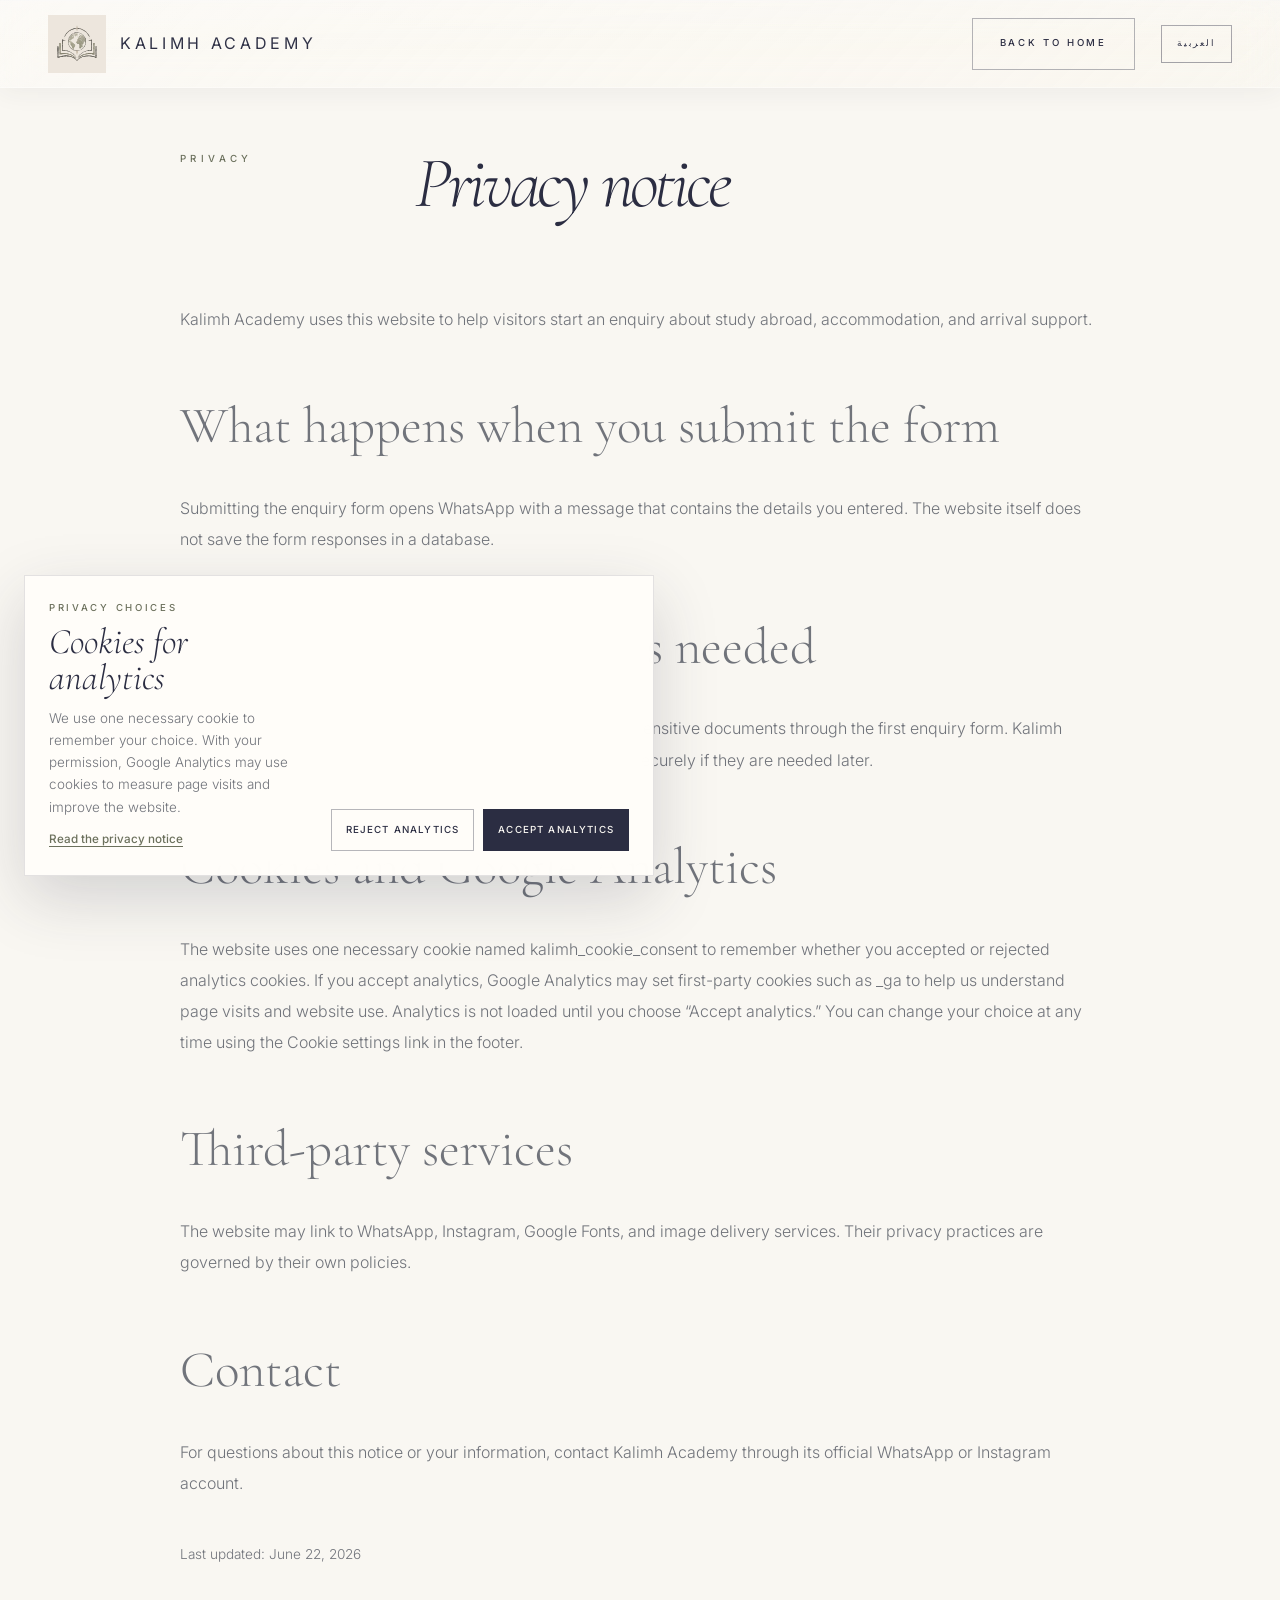
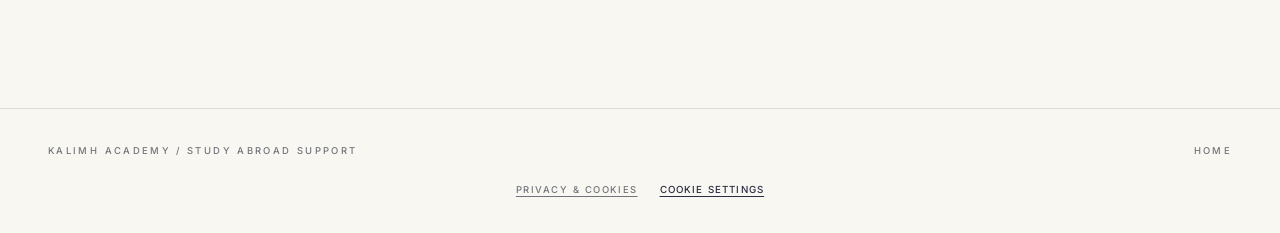
<file: privacy.html>
<!doctype html>
<html lang="en" dir="ltr">
<head>
  <meta charset="utf-8">
  <meta name="viewport" content="width=device-width, initial-scale=1, viewport-fit=cover">
  <meta name="description" content="Kalimh Academy privacy notice.">
  <meta name="theme-color" content="#2b2d42">
  <meta name="robots" content="index,follow">
  <meta property="og:type" content="website">
  <meta property="og:title" content="Kalimh Academy — Privacy notice">
  <meta property="og:description" content="How Kalimh Academy handles initial enquiries through this website.">
  <meta property="og:locale" content="en_US">
  <link rel="canonical" href="https://YOUR-DOMAIN.com/privacy.html">
  <title>Kalimh Academy — Privacy notice</title>
  <link rel="preconnect" href="https://fonts.googleapis.com">
  <link rel="preconnect" href="https://fonts.gstatic.com" crossorigin>
  <link href="https://fonts.googleapis.com/css2?family=Cormorant+Garamond:ital,wght@0,300;0,400;1,300;1,400&family=Inter:wght@300;400;500&family=Zain:wght@300;400;500;600&display=swap" rel="stylesheet">

  <!-- Google Analytics: analytics cookies are created only after a visitor accepts analytics. -->
  <script>
    (function () {
      const measurementId = 'G-HSSBHJYQX3';
      const consentCookie = 'kalimh_cookie_consent';
      const readCookie = (name) => {
        const prefix = `${name}=`;
        return document.cookie.split(';').map((item) => item.trim()).find((item) => item.startsWith(prefix))?.slice(prefix.length) || '';
      };

      window.dataLayer = window.dataLayer || [];
      window.gtag = window.gtag || function gtag(){ window.dataLayer.push(arguments); };
      window.gtag('consent', 'default', {
        analytics_storage: 'denied',
        ad_storage: 'denied',
        ad_user_data: 'denied',
        ad_personalization: 'denied'
      });

      window.kalimhLoadAnalytics = function () {
        if (window.__kalimhAnalyticsLoaded) return;
        window.__kalimhAnalyticsLoaded = true;
        window.gtag('js', new Date());
        window.gtag('config', measurementId, { anonymize_ip: true });
        const script = document.createElement('script');
        script.async = true;
        script.src = `https://www.googletagmanager.com/gtag/js?id=${measurementId}`;
        script.dataset.kalimhAnalytics = 'true';
        document.head.appendChild(script);
      };

      if (readCookie(consentCookie) === 'accepted') {
        window.gtag('consent', 'update', {
          analytics_storage: 'granted',
          ad_storage: 'denied',
          ad_user_data: 'denied',
          ad_personalization: 'denied'
        });
        window.kalimhLoadAnalytics();
      }
    })();
  </script>
  <link rel="stylesheet" href="css/main.css">
</head>
<body>
  <a class="skip-link" href="#mainContent" data-en="Skip to content" data-ar="انتقل إلى المحتوى">Skip to content</a>
  <header class="site-nav" id="siteNav">
    <div class="nav-inner">
      <a class="brand-group" href="index.html" aria-label="Kalimh Academy home" data-aria-en="Kalimh Academy home" data-aria-ar="الصفحة الرئيسية لأكاديمية كلمة">
        <img class="brand-mark" src="assets/logo/kalimh-academy-logo.svg" alt="Kalimh Academy logo" data-alt-en="Kalimh Academy logo" data-alt-ar="شعار أكاديمية كلمة">
        <span class="brand-name" data-en="Kalimh Academy" data-ar="أكاديمية كلمة">Kalimh Academy</span>
      </a>
      <div class="nav-actions">
        <a class="button" href="index.html"><span data-en="Back to home" data-ar="العودة للرئيسية">Back to home</span></a>
        <button class="language-toggle" id="languageToggle" type="button" aria-label="Switch language" data-aria-en="Switch language" data-aria-ar="تبديل اللغة" data-lang-en="privacy.html" data-lang-ar="ar/privacy.html">العربية</button>
      </div>
    </div>
  </header>
  <main class="page" id="mainContent">
    <section class="section" style="padding-top: 150px;">
      <div class="container" style="max-width: 920px;">
        <header class="section-header reveal">
          <span class="section-kicker" data-en="Privacy" data-ar="الخصوصية">Privacy</span>
          <h1 class="section-title" data-en="Privacy notice" data-ar="إشعار الخصوصية">Privacy notice</h1>
        </header>
        <div class="section-copy reveal">
          <p data-en="Kalimh Academy uses this website to help visitors start an enquiry about study abroad, accommodation, and arrival support." data-ar="تستخدم أكاديمية كلمة هذا الموقع لمساعدة الزوار على بدء استفسار حول الدراسة في الخارج والسكن ودعم الوصول.">Kalimh Academy uses this website to help visitors start an enquiry about study abroad, accommodation, and arrival support.</p>
          <h2 style="margin-top:42px; font-size: clamp(2rem, 4vw, 3.4rem);" data-en="What happens when you submit the form" data-ar="ماذا يحدث عند إرسال النموذج">What happens when you submit the form</h2>
          <p style="margin-top:16px;" data-en="Submitting the enquiry form opens WhatsApp with a message that contains the details you entered. The website itself does not save the form responses in a database." data-ar="عند إرسال نموذج الاستفسار، يتم فتح واتساب برسالة تحتوي على التفاصيل التي أدخلتها. الموقع نفسه لا يحفظ ردود النموذج في قاعدة بيانات.">Submitting the enquiry form opens WhatsApp with a message that contains the details you entered. The website itself does not save the form responses in a database.</p>
          <h2 style="margin-top:42px; font-size: clamp(2rem, 4vw, 3.4rem);" data-en="Please share only what is needed" data-ar="يرجى مشاركة ما يلزم فقط">Please share only what is needed</h2>
          <p style="margin-top:16px;" data-en="Do not send passport numbers, banking information, or highly sensitive documents through the first enquiry form. Kalimh Academy will tell you how to share any additional documents securely if they are needed later." data-ar="لا ترسل أرقام جواز السفر أو المعلومات البنكية أو المستندات الحساسة عبر نموذج الاستفسار الأول. ستوضح أكاديمية كلمة كيفية مشاركة أي مستندات إضافية بصورة آمنة عند الحاجة لاحقًا.">Do not send passport numbers, banking information, or highly sensitive documents through the first enquiry form. Kalimh Academy will tell you how to share any additional documents securely if they are needed later.</p>

          <h2 style="margin-top:42px; font-size: clamp(2rem, 4vw, 3.4rem);" data-en="Cookies and Google Analytics" data-ar="ملفات تعريف الارتباط وGoogle Analytics">Cookies and Google Analytics</h2>
          <p style="margin-top:16px;" data-en="The website uses one necessary cookie named kalimh_cookie_consent to remember whether you accepted or rejected analytics cookies. If you accept analytics, Google Analytics may set first-party cookies such as _ga to help us understand page visits and website use. Analytics is not loaded until you choose “Accept analytics.” You can change your choice at any time using the Cookie settings link in the footer." data-ar="يستخدم الموقع ملف تعريف ارتباط ضروريًا واحدًا باسم kalimh_cookie_consent لتذكر ما إذا كنت قبلت ملفات تعريف الارتباط الخاصة بالتحليلات أو رفضتها. عند قبول التحليلات، قد يعيّن Google Analytics ملفات تعريف ارتباط للطرف الأول مثل _ga لمساعدتنا على فهم زيارات الصفحات واستخدام الموقع. لا يتم تحميل التحليلات حتى تختار «قبول التحليلات». يمكنك تغيير اختيارك في أي وقت من خلال رابط «إعدادات ملفات الارتباط» في التذييل.">The website uses one necessary cookie named kalimh_cookie_consent to remember whether you accepted or rejected analytics cookies. If you accept analytics, Google Analytics may set first-party cookies such as _ga to help us understand page visits and website use. Analytics is not loaded until you choose “Accept analytics.” You can change your choice at any time using the Cookie settings link in the footer.</p>
          <h2 style="margin-top:42px; font-size: clamp(2rem, 4vw, 3.4rem);" data-en="Third-party services" data-ar="خدمات الجهات الخارجية">Third-party services</h2>
          <p style="margin-top:16px;" data-en="The website may link to WhatsApp, Instagram, Google Fonts, and image delivery services. Their privacy practices are governed by their own policies." data-ar="قد يحتوي الموقع على روابط إلى واتساب وإنستغرام وخطوط جوجل وخدمات عرض الصور. تخضع ممارسات الخصوصية الخاصة بها لسياساتها الخاصة.">The website may link to WhatsApp, Instagram, Google Fonts, and image delivery services. Their privacy practices are governed by their own policies.</p>
          <h2 style="margin-top:42px; font-size: clamp(2rem, 4vw, 3.4rem);" data-en="Contact" data-ar="التواصل">Contact</h2>
          <p style="margin-top:16px;" data-en="For questions about this notice or your information, contact Kalimh Academy through its official WhatsApp or Instagram account." data-ar="للاستفسار عن هذا الإشعار أو معلوماتك، تواصل مع أكاديمية كلمة عبر حساب واتساب أو إنستغرام الرسمي.">For questions about this notice or your information, contact Kalimh Academy through its official WhatsApp or Instagram account.</p>
          <p style="margin-top:42px; font-size:.85rem; color:var(--stone);" data-en="Last updated: June 22, 2026" data-ar="آخر تحديث: 22 يونيو 2026">Last updated: June 22, 2026</p>
        </div>
      </div>
    </section>
  </main>
  <footer class="site-footer"><div class="container footer-row"><span data-en="Kalimh Academy / Study Abroad Support" data-ar="أكاديمية كلمة / دعم الدراسة في الخارج">Kalimh Academy / Study Abroad Support</span><a href="index.html" data-en="Home" data-ar="الرئيسية">Home</a></div>
    <div class="footer-legal">
      <a href="privacy.html" data-en="Privacy & cookies" data-ar="الخصوصية وملفات الارتباط">Privacy & cookies</a>
      <button class="cookie-settings-button" type="button" data-cookie-settings data-en="Cookie settings" data-ar="إعدادات ملفات الارتباط">Cookie settings</button>
    </div></footer>
  <script src="js/app.js" defer></script>
  <section class="cookie-banner" id="cookieBanner" role="region" aria-labelledby="cookieTitle" aria-describedby="cookieDescription" hidden>
    <div class="cookie-banner-copy">
      <p class="cookie-banner-kicker" data-en="Privacy choices" data-ar="خيارات الخصوصية">Privacy choices</p>
      <h2 id="cookieTitle" data-en="Cookies for analytics" data-ar="ملفات تعريف الارتباط للتحليلات">Cookies for analytics</h2>
      <p id="cookieDescription" data-en="We use one necessary cookie to remember your choice. With your permission, Google Analytics may use cookies to measure page visits and improve the website." data-ar="نستخدم ملف تعريف ارتباط ضروريًا واحدًا لتذكر اختيارك. وبموافقتك، قد يستخدم Google Analytics ملفات تعريف الارتباط لقياس زيارات الصفحات وتحسين الموقع.">We use one necessary cookie to remember your choice. With your permission, Google Analytics may use cookies to measure page visits and improve the website.</p>
      <a class="cookie-banner-link" href="privacy.html" data-en="Read the privacy notice" data-ar="اقرأ إشعار الخصوصية">Read the privacy notice</a>
    </div>
    <div class="cookie-banner-actions">
      <button class="cookie-button secondary" id="cookieReject" type="button" data-en="Reject analytics" data-ar="رفض التحليلات">Reject analytics</button>
      <button class="cookie-button primary" id="cookieAccept" type="button" data-en="Accept analytics" data-ar="قبول التحليلات">Accept analytics</button>
    </div>
  </section>
</body>
</html>
</file>
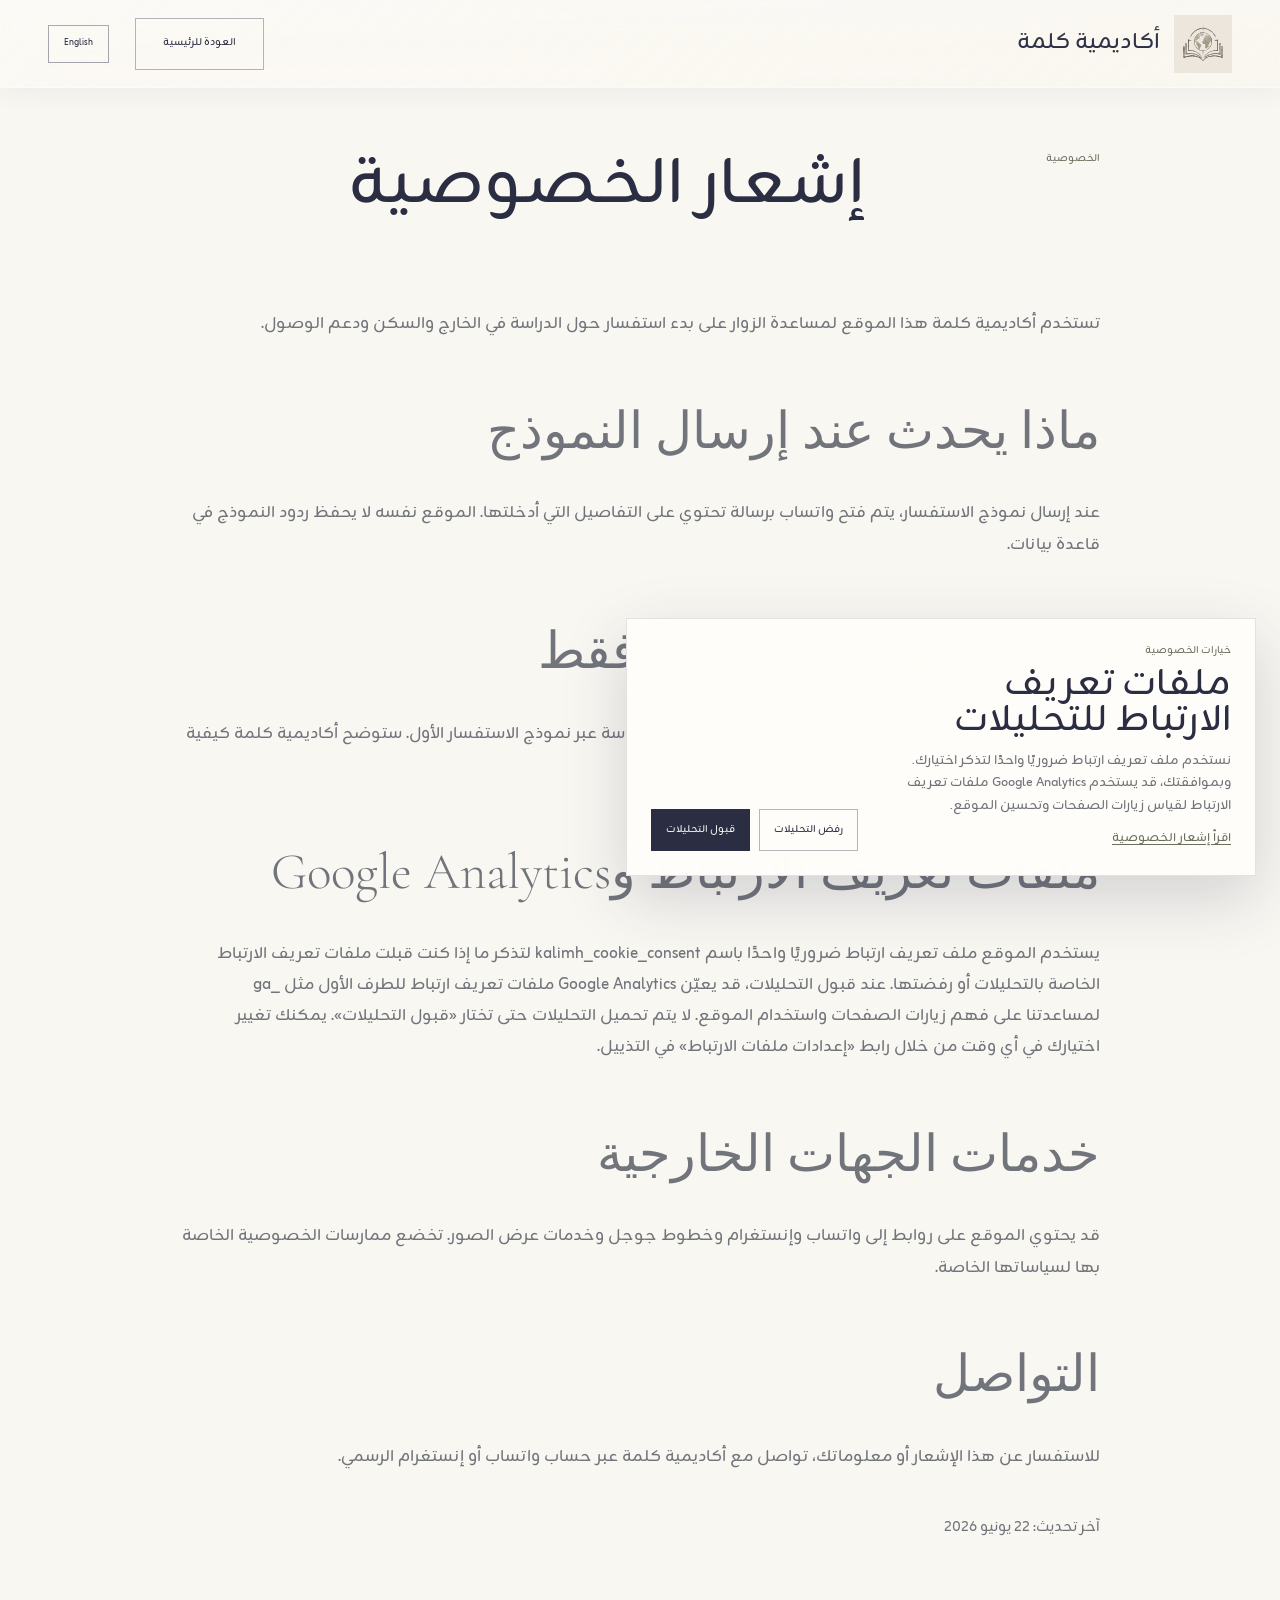
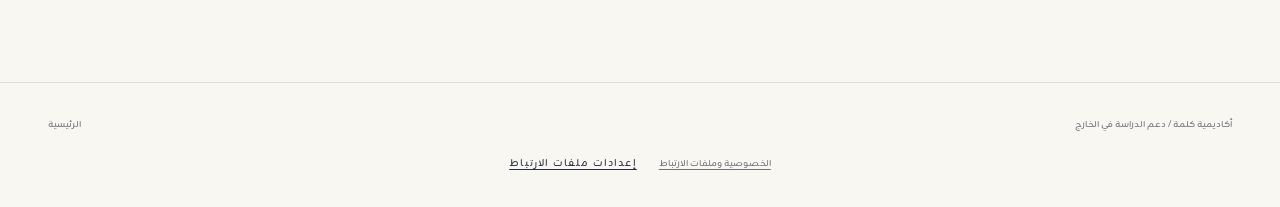
<file: ar/privacy.html>
<!doctype html>
<html lang="ar" dir="rtl">
<head>
  <meta charset="utf-8">
  <meta name="viewport" content="width=device-width, initial-scale=1, viewport-fit=cover">
  <meta name="description" content="إشعار خصوصية أكاديمية كلمة.">
  <meta name="theme-color" content="#2b2d42">
  <meta name="robots" content="index,follow">
  <meta property="og:type" content="website">
  <meta property="og:title" content="أكاديمية كلمة — إشعار الخصوصية">
  <meta property="og:description" content="كيف تتعامل أكاديمية كلمة مع الاستفسارات الأولية عبر هذا الموقع.">
  <meta property="og:locale" content="ar_AR">
  <link rel="canonical" href="https://kalimhacademy.com/ar/privacy.html">
  <title>أكاديمية كلمة — إشعار الخصوصية</title>
  <link rel="preconnect" href="https://fonts.googleapis.com">
  <link rel="preconnect" href="https://fonts.gstatic.com" crossorigin>
  <link href="https://fonts.googleapis.com/css2?family=Cormorant+Garamond:ital,wght@0,300;0,400;1,300;1,400&family=Inter:wght@300;400;500&family=Zain:wght@300;400;500;600&display=swap" rel="stylesheet">

  <!-- Google Analytics: analytics cookies are created only after a visitor accepts analytics. -->
  <script>
    (function () {
      const measurementId = 'G-HSSBHJYQX3';
      const consentCookie = 'kalimh_cookie_consent';
      const readCookie = (name) => {
        const prefix = `${name}=`;
        return document.cookie.split(';').map((item) => item.trim()).find((item) => item.startsWith(prefix))?.slice(prefix.length) || '';
      };

      window.dataLayer = window.dataLayer || [];
      window.gtag = window.gtag || function gtag(){ window.dataLayer.push(arguments); };
      window.gtag('consent', 'default', {
        analytics_storage: 'denied',
        ad_storage: 'denied',
        ad_user_data: 'denied',
        ad_personalization: 'denied'
      });

      window.kalimhLoadAnalytics = function () {
        if (window.__kalimhAnalyticsLoaded) return;
        window.__kalimhAnalyticsLoaded = true;
        window.gtag('js', new Date());
        window.gtag('config', measurementId, { anonymize_ip: true });
        const script = document.createElement('script');
        script.async = true;
        script.src = `https://www.googletagmanager.com/gtag/js?id=${measurementId}`;
        script.dataset.kalimhAnalytics = 'true';
        document.head.appendChild(script);
      };

      if (readCookie(consentCookie) === 'accepted') {
        window.gtag('consent', 'update', {
          analytics_storage: 'granted',
          ad_storage: 'denied',
          ad_user_data: 'denied',
          ad_personalization: 'denied'
        });
        window.kalimhLoadAnalytics();
      }
    })();
  </script>
  <link rel="stylesheet" href="../css/main.css">
</head>
<body>
  <a class="skip-link" href="#mainContent" data-en="Skip to content" data-ar="انتقل إلى المحتوى">Skip to content</a>
  <header class="site-nav" id="siteNav">
    <div class="nav-inner">
      <a class="brand-group" href="index.html" aria-label="Kalimh Academy home" data-aria-en="Kalimh Academy home" data-aria-ar="الصفحة الرئيسية لأكاديمية كلمة">
        <img class="brand-mark" src="../assets/logo/kalimh-academy-logo.svg" alt="Kalimh Academy logo" data-alt-en="Kalimh Academy logo" data-alt-ar="شعار أكاديمية كلمة">
        <span class="brand-name" data-en="Kalimh Academy" data-ar="أكاديمية كلمة">Kalimh Academy</span>
      </a>
      <div class="nav-actions">
        <a class="button" href="index.html"><span data-en="Back to home" data-ar="العودة للرئيسية">Back to home</span></a>
        <button class="language-toggle" id="languageToggle" type="button" aria-label="Switch language" data-aria-en="Switch language" data-aria-ar="تبديل اللغة" data-lang-en="../privacy.html" data-lang-ar="privacy.html">العربية</button>
      </div>
    </div>
  </header>
  <main class="page" id="mainContent">
    <section class="section" style="padding-top: 150px;">
      <div class="container" style="max-width: 920px;">
        <header class="section-header reveal">
          <span class="section-kicker" data-en="Privacy" data-ar="الخصوصية">Privacy</span>
          <h1 class="section-title" data-en="Privacy notice" data-ar="إشعار الخصوصية">Privacy notice</h1>
        </header>
        <div class="section-copy reveal">
          <p data-en="Kalimh Academy uses this website to help visitors start an enquiry about study abroad, accommodation, and arrival support." data-ar="تستخدم أكاديمية كلمة هذا الموقع لمساعدة الزوار على بدء استفسار حول الدراسة في الخارج والسكن ودعم الوصول.">Kalimh Academy uses this website to help visitors start an enquiry about study abroad, accommodation, and arrival support.</p>
          <h2 style="margin-top:42px; font-size: clamp(2rem, 4vw, 3.4rem);" data-en="What happens when you submit the form" data-ar="ماذا يحدث عند إرسال النموذج">What happens when you submit the form</h2>
          <p style="margin-top:16px;" data-en="Submitting the enquiry form opens WhatsApp with a message that contains the details you entered. The website itself does not save the form responses in a database." data-ar="عند إرسال نموذج الاستفسار، يتم فتح واتساب برسالة تحتوي على التفاصيل التي أدخلتها. الموقع نفسه لا يحفظ ردود النموذج في قاعدة بيانات.">Submitting the enquiry form opens WhatsApp with a message that contains the details you entered. The website itself does not save the form responses in a database.</p>
          <h2 style="margin-top:42px; font-size: clamp(2rem, 4vw, 3.4rem);" data-en="Please share only what is needed" data-ar="يرجى مشاركة ما يلزم فقط">Please share only what is needed</h2>
          <p style="margin-top:16px;" data-en="Do not send passport numbers, banking information, or highly sensitive documents through the first enquiry form. Kalimh Academy will tell you how to share any additional documents securely if they are needed later." data-ar="لا ترسل أرقام جواز السفر أو المعلومات البنكية أو المستندات الحساسة عبر نموذج الاستفسار الأول. ستوضح أكاديمية كلمة كيفية مشاركة أي مستندات إضافية بصورة آمنة عند الحاجة لاحقًا.">Do not send passport numbers, banking information, or highly sensitive documents through the first enquiry form. Kalimh Academy will tell you how to share any additional documents securely if they are needed later.</p>

          <h2 style="margin-top:42px; font-size: clamp(2rem, 4vw, 3.4rem);" data-en="Cookies and Google Analytics" data-ar="ملفات تعريف الارتباط وGoogle Analytics">Cookies and Google Analytics</h2>
          <p style="margin-top:16px;" data-en="The website uses one necessary cookie named kalimh_cookie_consent to remember whether you accepted or rejected analytics cookies. If you accept analytics, Google Analytics may set first-party cookies such as _ga to help us understand page visits and website use. Analytics is not loaded until you choose “Accept analytics.” You can change your choice at any time using the Cookie settings link in the footer." data-ar="يستخدم الموقع ملف تعريف ارتباط ضروريًا واحدًا باسم kalimh_cookie_consent لتذكر ما إذا كنت قبلت ملفات تعريف الارتباط الخاصة بالتحليلات أو رفضتها. عند قبول التحليلات، قد يعيّن Google Analytics ملفات تعريف ارتباط للطرف الأول مثل _ga لمساعدتنا على فهم زيارات الصفحات واستخدام الموقع. لا يتم تحميل التحليلات حتى تختار «قبول التحليلات». يمكنك تغيير اختيارك في أي وقت من خلال رابط «إعدادات ملفات الارتباط» في التذييل.">The website uses one necessary cookie named kalimh_cookie_consent to remember whether you accepted or rejected analytics cookies. If you accept analytics, Google Analytics may set first-party cookies such as _ga to help us understand page visits and website use. Analytics is not loaded until you choose “Accept analytics.” You can change your choice at any time using the Cookie settings link in the footer.</p>
          <h2 style="margin-top:42px; font-size: clamp(2rem, 4vw, 3.4rem);" data-en="Third-party services" data-ar="خدمات الجهات الخارجية">Third-party services</h2>
          <p style="margin-top:16px;" data-en="The website may link to WhatsApp, Instagram, Google Fonts, and image delivery services. Their privacy practices are governed by their own policies." data-ar="قد يحتوي الموقع على روابط إلى واتساب وإنستغرام وخطوط جوجل وخدمات عرض الصور. تخضع ممارسات الخصوصية الخاصة بها لسياساتها الخاصة.">The website may link to WhatsApp, Instagram, Google Fonts, and image delivery services. Their privacy practices are governed by their own policies.</p>
          <h2 style="margin-top:42px; font-size: clamp(2rem, 4vw, 3.4rem);" data-en="Contact" data-ar="التواصل">Contact</h2>
          <p style="margin-top:16px;" data-en="For questions about this notice or your information, contact Kalimh Academy through its official WhatsApp or Instagram account." data-ar="للاستفسار عن هذا الإشعار أو معلوماتك، تواصل مع أكاديمية كلمة عبر حساب واتساب أو إنستغرام الرسمي.">For questions about this notice or your information, contact Kalimh Academy through its official WhatsApp or Instagram account.</p>
          <p style="margin-top:42px; font-size:.85rem; color:var(--stone);" data-en="Last updated: June 22, 2026" data-ar="آخر تحديث: 22 يونيو 2026">Last updated: June 22, 2026</p>
        </div>
      </div>
    </section>
  </main>
  <footer class="site-footer"><div class="container footer-row"><span data-en="Kalimh Academy / Study Abroad Support" data-ar="أكاديمية كلمة / دعم الدراسة في الخارج">Kalimh Academy / Study Abroad Support</span><a href="index.html" data-en="Home" data-ar="الرئيسية">Home</a></div>
    <div class="footer-legal">
      <a href="privacy.html" data-en="Privacy & cookies" data-ar="الخصوصية وملفات الارتباط">Privacy & cookies</a>
      <button class="cookie-settings-button" type="button" data-cookie-settings data-en="Cookie settings" data-ar="إعدادات ملفات الارتباط">Cookie settings</button>
    </div></footer>
  <script src="../js/app.js" defer></script>
  <section class="cookie-banner" id="cookieBanner" role="region" aria-labelledby="cookieTitle" aria-describedby="cookieDescription" hidden>
    <div class="cookie-banner-copy">
      <p class="cookie-banner-kicker" data-en="Privacy choices" data-ar="خيارات الخصوصية">Privacy choices</p>
      <h2 id="cookieTitle" data-en="Cookies for analytics" data-ar="ملفات تعريف الارتباط للتحليلات">Cookies for analytics</h2>
      <p id="cookieDescription" data-en="We use one necessary cookie to remember your choice. With your permission, Google Analytics may use cookies to measure page visits and improve the website." data-ar="نستخدم ملف تعريف ارتباط ضروريًا واحدًا لتذكر اختيارك. وبموافقتك، قد يستخدم Google Analytics ملفات تعريف الارتباط لقياس زيارات الصفحات وتحسين الموقع.">We use one necessary cookie to remember your choice. With your permission, Google Analytics may use cookies to measure page visits and improve the website.</p>
      <a class="cookie-banner-link" href="privacy.html" data-en="Read the privacy notice" data-ar="اقرأ إشعار الخصوصية">Read the privacy notice</a>
    </div>
    <div class="cookie-banner-actions">
      <button class="cookie-button secondary" id="cookieReject" type="button" data-en="Reject analytics" data-ar="رفض التحليلات">Reject analytics</button>
      <button class="cookie-button primary" id="cookieAccept" type="button" data-en="Accept analytics" data-ar="قبول التحليلات">Accept analytics</button>
    </div>
  </section>
</body>
</html>
</file>
<file: css/main.css>
:root {
      --linen: #f9f7f2;
      --paper: #fffdf9;
      --oat: #eae3d6;
      --moss: #6b705c;
      --sage: #a7b199;
      --charcoal: #2b2d42;
      --stone: #71747b;
      --line: rgba(43, 45, 66, .13);
      --line-soft: rgba(43, 45, 66, .07);
      --dark-line: rgba(249, 247, 242, .19);
      --shadow: 0 22px 65px rgba(43, 45, 66, .08);
      --max: 1440px;
    }

    * { box-sizing: border-box; }
    html { scroll-behavior: smooth; scroll-padding-top: 94px; background: var(--linen); }
    body {
      margin: 0;
      overflow-x: hidden;
      background: var(--linen);
      color: var(--charcoal);
      font-family: "Inter", sans-serif;
      font-weight: 300;
      line-height: 1.7;
    }
    body.menu-open { overflow: hidden; }
    h1, h2, h3, h4, p { margin: 0; }
    h1, h2, h3, h4 { font-family: "Cormorant Garamond", Georgia, serif; font-weight: 300; }
    a { color: inherit; text-decoration: none; }
    button, input, select, textarea { font: inherit; }
    button { cursor: pointer; }

    .grain {
      position: fixed;
      inset: 0;
      z-index: 80;
      pointer-events: none;
      opacity: .12;
      mix-blend-mode: multiply;
      background-image: url("https://www.transparenttextures.com/patterns/natural-paper.png");
    }
    .journey-card:nth-child(1) {
      background-image:
      linear-gradient(to top, rgba(43,45,66,.88), rgba(43,45,66,.09) 66%),
       url("../assets/images/choose-institute.jpg");
        background-position: center;
        background-size: cover;
    }
    .scroll-progress {
      position: fixed;
      z-index: 100;
      top: 0;
      inset-inline-start: 0;
      height: 2px;
      width: 0;
      background: var(--moss);
      transition: width .08s linear;
    }
    .page { overflow: clip; }
    .container { width: min(var(--max), calc(100% - 96px)); margin-inline: auto; }

    /* Navigation */
    .site-nav {
      position: fixed;
      z-index: 70;
      inset: 0 0 auto;
      min-height: 88px;
      display: flex;
      align-items: center;
      background: rgba(249, 247, 242, .84);
      border-bottom: 1px solid transparent;
      backdrop-filter: blur(13px);
      -webkit-backdrop-filter: blur(13px);
      transition: min-height .35s ease, background .35s ease, border-color .35s ease;
    }
    .site-nav.is-scrolled { min-height: 68px; background: rgba(249, 247, 242, .96); border-color: var(--line-soft); }
    .nav-inner { width: min(var(--max), calc(100% - 96px)); margin-inline: auto; display: flex; align-items: center; justify-content: space-between; gap: 28px; }
    .brand-group { display: inline-flex; align-items: center; gap: 14px; min-width: max-content; }
    .brand-mark { width: 58px; height: 58px; object-fit: contain; display: block; filter: grayscale(.1) contrast(1.03); }
    .brand-name { font-size: clamp(.88rem, 1.25vw, 1.12rem); letter-spacing: .23em; text-transform: uppercase; font-weight: 400; }
    .nav-actions { display: flex; align-items: center; gap: 26px; }
    .nav-links { display: flex; align-items: center; gap: clamp(20px, 2.8vw, 46px); font-size: .61rem; font-weight: 500; letter-spacing: .34em; text-transform: uppercase; color: var(--charcoal); opacity: .68; }
    .nav-links a { position: relative; padding: 11px 0; transition: opacity .25s ease, color .25s ease; }
    .nav-links a::after { content: ""; position: absolute; inset: auto 0 0; height: 1px; background: var(--moss); transform: scaleX(0); transform-origin: left; transition: transform .35s ease; }
    .nav-links a:hover, .nav-links a.active { opacity: 1; color: var(--charcoal); }
    .nav-links a.active::after, .nav-links a:hover::after { transform: scaleX(1); }
    .language-toggle {
      min-height: 38px;
      border: 1px solid rgba(43, 45, 66, .42);
      padding: 0 15px;
      background: transparent;
      color: var(--charcoal);
      font-size: .59rem;
      letter-spacing: .2em;
      text-transform: uppercase;
      transition: background .28s ease, color .28s ease, border-color .28s ease;
    }
    .language-toggle:hover { background: var(--moss); border-color: var(--moss); color: var(--linen); }
    .menu-toggle { display: none; align-items: center; justify-content: center; width: 39px; height: 36px; padding: 7px; border: 0; background: transparent; flex-direction: column; gap: 5px; }
    .menu-toggle span { display: block; width: 100%; height: 1px; background: var(--charcoal); transition: transform .28s ease, opacity .22s ease; }
    .menu-toggle.is-open span:nth-child(1) { transform: translateY(6px) rotate(45deg); }
    .menu-toggle.is-open span:nth-child(2) { opacity: 0; }
    .menu-toggle.is-open span:nth-child(3) { transform: translateY(-6px) rotate(-45deg); }
    .mobile-menu {
      position: fixed;
      z-index: 65;
      inset: 0 0 auto;
      padding: 94px max(24px, calc((100% - var(--max)) / 2)) 26px;
      display: grid;
      background: rgba(249, 247, 242, .98);
      border-bottom: 1px solid var(--line);
      box-shadow: 0 16px 44px rgba(43, 45, 66, .07);
      opacity: 0;
      visibility: hidden;
      transform: translateY(-12px);
      pointer-events: none;
      transition: opacity .26s ease, visibility .26s ease, transform .26s ease;
    }
    .mobile-menu.is-open { opacity: 1; visibility: visible; transform: translateY(0); pointer-events: auto; }
    .mobile-menu a { padding: 17px 0; border-bottom: 1px solid var(--line); font-size: .67rem; font-weight: 500; letter-spacing: .27em; text-transform: uppercase; }
    .mobile-menu a:last-child { border-bottom: 0; }

    /* Hero — grid direction is always LTR, text direction switches independently. */
    .hero { min-height: 100svh; display: grid; align-items: center; padding: 137px 0 86px; }
    .hero-grid { display: grid; direction: ltr; grid-template-columns: minmax(0, 5fr) minmax(0, 7fr); gap: clamp(32px, 5vw, 78px); align-items: center; }
    .hero-copy { grid-column: 1; min-width: 0; padding-block: 24px; }
    .eyebrow, .section-kicker, .eyebrow-light { display: block; font-size: .61rem; font-weight: 500; letter-spacing: .45em; text-transform: uppercase; color: var(--moss); }
    .hero-title { margin-top: 25px; font-size: clamp(4rem, 7vw, 8rem); font-style: italic; line-height: .87; letter-spacing: -.055em; max-width: 720px; }
    .hero-title span { display: block; }
    .hero-subtitle { margin-top: 31px; max-width: 455px; color: var(--stone); font-size: clamp(.98rem, 1.15vw, 1.1rem); line-height: 1.9; }
    .hero-actions { display: flex; flex-wrap: wrap; gap: 13px; margin-top: 37px; }
    .button { position: relative; min-height: 52px; display: inline-flex; align-items: center; justify-content: center; padding: 0 27px; overflow: hidden; border: 1px solid rgba(43,45,66,.34); background: transparent; color: var(--charcoal); font-size: .6rem; font-weight: 500; letter-spacing: .28em; text-transform: uppercase; }
    .button::before { content: ""; position: absolute; inset: 0; background: var(--moss); transform: scaleX(0); transform-origin: left; transition: transform .45s cubic-bezier(.23,1,.32,1); }
    .button span { position: relative; z-index: 1; transition: color .35s ease; }
    .button:hover::before { transform: scaleX(1); }
    .button:hover span { color: var(--linen); }
    .button.primary { background: var(--charcoal); border-color: var(--charcoal); color: var(--linen); }
    .button.primary::before { transform: scaleX(1); background: var(--moss); }
    .hero-note { margin-top: 42px; display: flex; align-items: center; gap: 22px; max-width: 510px; padding: 21px 24px; border: 1px solid var(--line-soft); background: rgba(234,227,214,.58); }
    .hero-note strong { flex: 0 0 auto; color: var(--moss); font-family: "Cormorant Garamond", serif; font-size: 3.3rem; font-weight: 300; font-style: italic; line-height: .8; letter-spacing: -.05em; }
    .hero-note p { color: var(--stone); font-size: .9rem; line-height: 1.75; }
    .hero-visual { grid-column: 2; position: relative; min-height: min(68vh, 660px); }
    .hero-card { position: absolute; inset: 0; display: flex; flex-direction: column; justify-content: space-between; padding: clamp(28px, 4vw, 52px); overflow: hidden; background: linear-gradient(to top, rgba(43,45,66,.72), rgba(43,45,66,.06) 68%), url("https://images.unsplash.com/photo-1523240795612-9a054b0db644?auto=format&fit=crop&w=1800&q=88") center / cover; box-shadow: var(--shadow); }
    .hero-card::before { content: ""; position: absolute; inset: 17px; border: 1px solid rgba(249,247,242,.34); pointer-events: none; }
    .hero-card > * { position: relative; z-index: 1; }
    .hero-card-kicker, .hero-card-foot { color: rgba(249,247,242,.78); font-size: .6rem; font-weight: 500; letter-spacing: .34em; text-transform: uppercase; }
    .hero-card-title { width: min(100%, 520px); color: var(--linen); font-size: clamp(3rem, 5.1vw, 5.7rem); line-height: .89; font-style: italic; letter-spacing: -.055em; text-shadow: 0 13px 34px rgba(0,0,0,.18); }

    /* Shared */
    .section { padding: clamp(92px, 11vw, 156px) 0; border-top: 1px solid var(--line-soft); }
    .section-tint { background: rgba(234,227,214,.18); }
    .section-dark { background: var(--charcoal); color: var(--linen); border-top: 0; }
    .section-header { display: grid; grid-template-columns: minmax(150px, .25fr) 1fr; align-items: start; gap: clamp(30px, 5vw, 76px); margin-bottom: clamp(48px, 7vw, 88px); }
    .section-kicker { color: var(--moss); }
    .section-dark .section-kicker { color: var(--sage); }
    .section-title { max-width: 1000px; font-size: clamp(3rem, 5.6vw, 6.7rem); line-height: .91; font-style: italic; letter-spacing: -.05em; }
    .section-copy { color: var(--stone); font-size: 1rem; line-height: 1.95; }
    .reveal { opacity: 0; transform: translateY(24px); transition: opacity .75s ease, transform .75s ease; }
    .reveal.visible { opacity: 1; transform: translateY(0); }

    /* About */
    .about-grid { display: grid; grid-template-columns: minmax(0,.8fr) minmax(0,.82fr) minmax(300px,1.12fr); grid-template-areas: "quote copy visual"; gap: clamp(28px, 4.5vw, 68px); align-items: stretch; }
    .pullquote { grid-area: quote; position: relative; display: flex; flex-direction: column; justify-content: space-between; min-height: 385px; padding: clamp(28px, 4vw, 48px); background: rgba(255,253,249,.58); border: 1px solid var(--line-soft); }
    .pullquote::before { content: ""; width: 1px; height: 72px; display: block; background: var(--moss); }
    .pullquote p { margin-top: 34px; font-size: clamp(2.2rem, 3.8vw, 4rem); line-height: .98; font-style: italic; letter-spacing: -.045em; }
    .pullquote span { margin-top: 30px; color: var(--stone); font-size: .61rem; font-weight: 500; letter-spacing: .3em; text-transform: uppercase; }
    .section-copy { grid-area: copy; }
    .about-visual { grid-area: visual; position: relative; min-height: 430px; overflow: hidden; margin: 0; background: var(--charcoal); }
    .about-visual::after { content: ""; position: absolute; inset: 14px; border: 1px solid rgba(249,247,242,.38); pointer-events: none; }
    .about-visual img { display: block; width: 100%; height: 100%; min-height: 430px; object-fit: cover; object-position: center; filter: saturate(.8); transition: transform .7s ease, filter .7s ease; }
    .about-visual:hover img { transform: scale(1.035); filter: saturate(1); }
    .about-visual figcaption { position: absolute; inset: auto 0 0; padding: 42px 25px 21px; color: var(--linen); background: linear-gradient(to top, rgba(43,45,66,.88), transparent); font-size: .6rem; letter-spacing: .25em; text-transform: uppercase; }

    /* Services */
    .services-grid { display: grid; grid-template-columns: repeat(3, minmax(0, 1fr)); border-top: 1px solid var(--line); border-bottom: 1px solid var(--line); }
    .service-card { position: relative; min-height: 390px; padding: clamp(32px, 4vw, 54px); display: flex; flex-direction: column; justify-content: flex-end; border-inline-end: 1px solid var(--line); transition: background .35s ease, transform .35s ease; }
    .service-card:last-child { border-inline-end: 0; }
    .service-card::before { content: ""; position: absolute; inset: 0 auto auto clamp(32px, 4vw, 54px); width: 1px; height: 84px; background: var(--moss); opacity: .82; transition: height .35s ease; }
    .service-card:hover { background: rgba(255,253,249,.64); transform: translateY(-4px); }
    .service-card:hover::before { height: 128px; }
    .service-number { position: absolute; top: clamp(32px,4vw,54px); inset-inline-end: clamp(32px,4vw,54px); color: var(--stone); font-size: .6rem; font-weight: 500; letter-spacing: .3em; }
    .service-card h3 { font-size: clamp(2.15rem, 3.5vw, 3.6rem); line-height: .95; font-style: italic; letter-spacing: -.04em; }
    .service-card p { margin-top: 18px; color: var(--stone); max-width: 410px; font-size: .94rem; line-height: 1.85; }

    /* Journey */
    .journey-grid { display: grid; grid-template-columns: repeat(3, minmax(0,1fr)); gap: clamp(19px, 2.6vw, 38px); }
    .journey-card { position: relative; min-height: 490px; overflow: hidden; display: flex; flex-direction: column; justify-content: flex-end; padding: clamp(26px,3.4vw,42px); background: linear-gradient(to top, rgba(43,45,66,.88), rgba(43,45,66,.09) 66%), url("https://images.unsplash.com/photo-1523050854058-8df90110c9f1?auto=format&fit=crop&w=1300&q=85") center / cover; }
    .journey-card:nth-child(2) { background-image: linear-gradient(to top, rgba(43,45,66,.88), rgba(43,45,66,.09) 66%), url("https://images.unsplash.com/photo-1517048676732-d65bc937f952?auto=format&fit=crop&w=1300&q=85"); }
.journey-card:nth-child(3) { background-image: linear-gradient( to top, rgba(43, 45, 66, 0.90), rgba(43, 45, 66, 0.16) 68% ), url("https://unsplash.com/photos/qK6HAkB91Yc/download?force=true"); background-position: center; background-size: cover; background-repeat: no-repeat; }    .journey-card > * { position: relative; z-index: 1; }
    .journey-index { color: rgba(249,247,242,.74); font-size: .6rem; font-weight: 500; letter-spacing: .32em; text-transform: uppercase; }
    .journey-card h3 { margin-top: 18px; color: var(--linen); font-size: clamp(2.1rem,3.3vw,3.5rem); line-height: .93; font-style: italic; letter-spacing: -.045em; }
    .journey-card p { margin-top: 16px; color: rgba(249,247,242,.75); font-size: .92rem; line-height: 1.82; }
    .stats { display: grid; grid-template-columns: repeat(3, 1fr); margin-top: clamp(46px,6vw,76px); border: 1px solid var(--dark-line); }
    .stat { padding: 37px 24px; text-align: center; border-inline-end: 1px solid var(--dark-line); }
    .stat:last-child { border-inline-end: 0; }
    .stat strong { display: block; color: var(--linen); font-size: clamp(3.2rem, 5vw, 5.6rem); line-height: .82; font-style: italic; font-weight: 300; }
    .stat span { display: block; margin-top: 17px; color: rgba(249,247,242,.6); font-size: .6rem; font-weight: 500; letter-spacing: .28em; text-transform: uppercase; }

    /* Application */
    .application-shell { display: grid; grid-template-columns: minmax(300px,.65fr) minmax(0,1fr); gap: clamp(32px,5vw,78px); align-items: start; }
    .form-intro { position: sticky; top: 106px; padding: clamp(34px,4.5vw,56px); background: var(--charcoal); color: var(--linen); }
    .form-intro::before { content: ""; display: block; width: 1px; height: 88px; background: rgba(249,247,242,.35); }
    .form-intro h2 { margin-top: 40px; font-size: clamp(3rem,5vw,5.8rem); font-style: italic; line-height: .9; letter-spacing: -.05em; }
    .form-intro p { margin-top: 24px; color: rgba(249,247,242,.7); line-height: 1.9; }
    .form-badge { display: block; margin-top: 36px; color: var(--sage); font-size: .61rem; font-weight: 500; letter-spacing: .38em; text-transform: uppercase; }
    .form-card { border: 1px solid var(--line); background: rgba(255,253,249,.58); }
    .form-section { padding: clamp(28px, 4vw, 47px); border-bottom: 1px solid var(--line); }
    .form-section:last-of-type { border-bottom: 0; }
    .form-title { display: flex; align-items: center; gap: 14px; margin-bottom: 30px; font-size: clamp(1.85rem,2.8vw,2.6rem); font-style: italic; line-height: 1; }
    .step { width: 38px; height: 38px; display: inline-grid; place-items: center; flex: 0 0 auto; color: var(--moss); border: 1px solid rgba(107,112,92,.54); font-family: "Inter", sans-serif; font-size: .61rem; letter-spacing: .1em; }
    .form-row { display: grid; grid-template-columns: repeat(2,minmax(0,1fr)); gap: 23px; margin-top: 22px; }
    .form-row:first-of-type { margin-top: 0; }
    .field.full { grid-column: 1 / -1; }
    label { display: block; margin-bottom: 8px; color: var(--stone); font-size: .59rem; font-weight: 500; letter-spacing: .24em; text-transform: uppercase; }
    label.required::after { content: "*"; margin-inline-start: 4px; }
    input, select, textarea { width: 100%; border: 0; border-bottom: 1px solid rgba(43,45,66,.22); padding: 13px 0; outline: 0; color: var(--charcoal); background: transparent; font-size: .94rem; font-weight: 400; transition: border-color .25s ease, box-shadow .25s ease; }
    input:focus, select:focus, textarea:focus { border-color: var(--moss); box-shadow: 0 3px 0 -2px rgba(107,112,92,.25); }
    textarea { min-height: 110px; resize: vertical; }
    select { appearance: none; background-image: linear-gradient(45deg, transparent 50%, var(--moss) 50%), linear-gradient(135deg, var(--moss) 50%, transparent 50%); background-position: calc(100% - 12px) 54%, calc(100% - 7px) 54%; background-size: 5px 5px; background-repeat: no-repeat; padding-inline-end: 28px; }
    .field-note { display: flex; align-items: center; gap: 14px; margin-top: 27px; padding: 16px 17px; background: rgba(234,227,214,.48); border-inline-start: 1px solid var(--moss); color: var(--stone); font-size: .85rem; line-height: 1.7; }
    .field-note img { width: 42px; height: 42px; flex: 0 0 auto; object-fit: cover; filter: grayscale(.2); }
    .submit-area { padding: 34px clamp(24px,4vw,47px); text-align: center; background: transparent; }
    .form-submit { position: relative; display: inline-flex; align-items: center; justify-content: center; width: min(100%, 560px); min-height: 64px; border: 1px solid rgba(43,45,66,.38); overflow: hidden; background: transparent; color: var(--charcoal); font-size: .61rem; font-weight: 500; letter-spacing: .33em; text-transform: uppercase; }
    .form-submit::before { content: ""; position: absolute; inset: 0; background: var(--moss); transform: scaleX(0); transform-origin: left; transition: transform .45s cubic-bezier(.23,1,.32,1); }
    .form-submit span { position: relative; z-index: 1; transition: color .3s ease; }
    .form-submit:hover::before { transform: scaleX(1); }
    .form-submit:hover span { color: var(--linen); }
    .form-privacy { margin-top: 17px; color: var(--stone); font-size: .76rem; line-height: 1.7; }
    .form-feedback { display: none; margin: 18px auto 0; max-width: 560px; padding: 12px 16px; color: var(--moss); background: rgba(234,227,214,.52); border-inline-start: 2px solid var(--moss); font-size: .86rem; text-align: start; }
    .form-feedback.show { display: block; }


    
    /* Footer and WhatsApp */
    .site-footer { padding: 34px 0; border-top: 1px solid var(--line); color: var(--stone); font-size: .59rem; font-weight: 500; letter-spacing: .25em; text-transform: uppercase; }
    .footer-row { display: flex; justify-content: space-between; gap: 20px; }
    .whatsapp-float { position: fixed; z-index: 60; inset: auto 24px 24px auto; width: 54px; height: 54px; display: inline-grid; place-items: center; background: var(--moss); color: var(--linen); box-shadow: 0 12px 28px rgba(43,45,66,.15); transition: transform .25s ease, background .25s ease; }
    .whatsapp-float:hover { transform: translateY(-3px); background: var(--charcoal); }
    .whatsapp-float svg { width: 25px; height: 25px; fill: currentColor; }
    .whatsapp-float span { position: absolute; inset-inline-end: 64px; padding: 8px 11px; background: var(--charcoal); color: var(--linen); opacity: 0; pointer-events: none; white-space: nowrap; font-size: .58rem; font-weight: 500; letter-spacing: .14em; text-transform: uppercase; transition: opacity .2s ease; }
    .whatsapp-float:hover span { opacity: 1; }

    /* Arabic / RTL */
    html[lang="ar"] body, html[lang="ar"] button, html[lang="ar"] input, html[lang="ar"] select, html[lang="ar"] textarea { font-family: "Zain", sans-serif; }
    html[lang="ar"] body { direction: rtl; text-align: right; font-weight: 400; }
    html[lang="ar"] .brand-name, html[lang="ar"] .nav-links, html[lang="ar"] .mobile-menu, html[lang="ar"] .language-toggle, html[lang="ar"] label, html[lang="ar"] .button, html[lang="ar"] .form-submit, html[lang="ar"] .site-footer, html[lang="ar"] .eyebrow, html[lang="ar"] .section-kicker, html[lang="ar"] .hero-card-kicker, html[lang="ar"] .hero-card-foot { font-family: "Zain", sans-serif; letter-spacing: 0; text-transform: none; }
    html[lang="ar"] .brand-name { font-size: 1.35rem; font-weight: 500; }
    html[lang="ar"] .nav-inner { direction: rtl; }
    html[lang="ar"] .nav-actions { direction: rtl; }
    html[lang="ar"] .nav-links { font-size: .84rem; font-weight: 400; }
    html[lang="ar"] .nav-links a::after { transform-origin: right; }
    html[lang="ar"] .mobile-menu { text-align: right; }
    html[lang="ar"] .mobile-menu a { font-size: .92rem; letter-spacing: 0; text-transform: none; }
    html[lang="ar"] .hero-copy { grid-column: 2; direction: rtl; text-align: right; }
    html[lang="ar"] .hero-visual { grid-column: 1; direction: ltr; }
    html[lang="ar"] .hero-title, html[lang="ar"] .section-title, html[lang="ar"] .pullquote p, html[lang="ar"] .service-card h3, html[lang="ar"] .journey-card h3, html[lang="ar"] .form-intro h2, html[lang="ar"] .form-title, html[lang="ar"] .stat strong { font-family: "Zain", sans-serif; font-style: normal; font-weight: 400; letter-spacing: 0; }
    html[lang="ar"] .hero-title { font-size: clamp(4.1rem,6.3vw,7.2rem); line-height: 1.02; max-width: 660px; margin-top: 20px; }
    html[lang="ar"] .hero-subtitle { margin-top: 23px; max-width: 480px; font-size: 1.12rem; line-height: 1.85; }
    html[lang="ar"] .hero-note { direction: rtl; }
    html[lang="ar"] .hero-note strong { font-family: "Cormorant Garamond", serif; direction: ltr; }
    html[lang="ar"] .button::before, html[lang="ar"] .form-submit::before { transform-origin: right; }
    html[lang="ar"] .hero-card-title { font-family: "Zain", sans-serif; font-style: normal; font-size: clamp(2.9rem,4.7vw,5.1rem); line-height: 1.08; letter-spacing: 0; direction: rtl; text-align: right; }
    html[lang="ar"] .hero-card-kicker, html[lang="ar"] .hero-card-foot { direction: rtl; text-align: right; font-size: .82rem; }
    html[lang="ar"] .section-header { direction: rtl; }
    html[lang="ar"] .section-title { font-size: clamp(3.1rem,5vw,6rem); line-height: 1.1; }
    /* Mirror the English three-column composition without allowing grid auto-placement
       to send the image to a second row. */
    html[lang="ar"] .about-grid {
      direction: ltr;
      grid-template-columns: minmax(300px,1.12fr) minmax(0,.82fr) minmax(0,.8fr);
      grid-template-areas: "visual copy quote";
    }
    html[lang="ar"] .about-visual { grid-area: visual; grid-column: auto; direction: ltr; }
    html[lang="ar"] .section-copy { grid-area: copy; direction: rtl; text-align: right; }
    html[lang="ar"] .pullquote { grid-area: quote; direction: rtl; text-align: right; }
    html[lang="ar"] .about-visual figcaption { direction: rtl; text-align: right; font-family: "Zain", sans-serif; letter-spacing: 0; text-transform: none; font-size: .83rem; }
    html[lang="ar"] .pullquote p { line-height: 1.18; }
    html[lang="ar"] .pullquote span { font-family: "Zain", sans-serif; letter-spacing: 0; text-transform: none; font-size: .82rem; }
    html[lang="ar"] .service-card { border-inline-end: 0; border-inline-start: 1px solid var(--line); direction: rtl; }
    html[lang="ar"] .service-card:last-child { border-inline-start: 0; }
    html[lang="ar"] .service-card::before { inset-inline: auto clamp(32px,4vw,54px); }
    html[lang="ar"] .service-number { inset-inline: clamp(32px,4vw,54px) auto; font-family: "Zain", sans-serif; font-size: .8rem; letter-spacing: 0; }
    html[lang="ar"] .service-card h3 { line-height: 1.1; }
    html[lang="ar"] .journey-grid, html[lang="ar"] .stats { direction: rtl; }
    html[lang="ar"] .journey-index, html[lang="ar"] .stat span { font-family: "Zain", sans-serif; letter-spacing: 0; text-transform: none; font-size: .84rem; }
    html[lang="ar"] .journey-card h3 { line-height: 1.14; }
    html[lang="ar"] .stat { border-inline-end: 0; border-inline-start: 1px solid var(--dark-line); }
    html[lang="ar"] .stat:last-child { border-inline-start: 0; }
    html[lang="ar"] .application-shell { direction: rtl; }
    html[lang="ar"] .form-intro { text-align: right; }
    html[lang="ar"] .form-intro h2 { font-size: clamp(2.2rem, 4vw, 4.5rem); /* Slightly reduce max size */ max-width: 100%; }
    html[lang="ar"] .form-badge { font-size: .83rem; letter-spacing: 0; text-transform: none; }
    html[lang="ar"] .form-card { direction: rtl; text-align: right; }
    html[lang="ar"] .form-title { line-height: 1.15; }
    html[lang="ar"] label { font-size: .82rem; }
    html[lang="ar"] label.required::after { margin-inline: 4px 0; }
    html[lang="ar"] input:not([type="email"]):not([type="tel"]), html[lang="ar"] select, html[lang="ar"] textarea { text-align: right; }
    html[lang="ar"] input[type="email"], html[lang="ar"] input[type="tel"] { direction: ltr; text-align: left; }
    html[lang="ar"] select { background-position: 12px 54%, 17px 54%; padding-inline: 0 28px; }
    html[lang="ar"] .field-note { direction: ltr; border-inline-start: 0; border-inline-end: 1px solid var(--moss); font-size: .92rem; }
    html[lang="ar"] .form-feedback { border-inline-start: 0; border-inline-end: 2px solid var(--moss); }
    html[lang="ar"] .footer-row { direction: rtl; }
    html[lang="ar"] .whatsapp-float { inset: auto auto 24px 24px; }
    html[lang="ar"] .whatsapp-float span { inset-inline: 64px auto; font-family: "Zain", sans-serif; letter-spacing: 0; text-transform: none; font-size: .83rem; }

    /* Responsive */
    @media (max-width: 1060px) {
      .hero { min-height: auto; }
      .hero-grid { grid-template-columns: 1fr; gap: 42px; }
      .hero-copy, .hero-visual, html[lang="ar"] .hero-copy, html[lang="ar"] .hero-visual { grid-column: 1; }
      .hero-copy { order: 1; }
      .hero-visual { order: 2; min-height: 58vh; }
      html[lang="ar"] .hero-grid { direction: rtl; }
      html[lang="ar"] .hero-copy { direction: rtl; }
      html[lang="ar"] .hero-visual { direction: ltr; }
      .about-grid { grid-template-columns: 1fr 1fr; grid-template-areas: "quote copy" "visual visual"; }
      .about-visual { grid-column: auto; }
      html[lang="ar"] .about-grid { direction: ltr; grid-template-columns: 1fr 1fr; grid-template-areas: "copy quote" "visual visual"; }
      html[lang="ar"] .about-visual { grid-column: auto; }
      .section-header { grid-template-columns: 1fr; }
      .application-shell { grid-template-columns: 1fr; }
      .form-intro { position: relative; top: 0; }
    }
    @media (max-width: 820px) {
      .container, .nav-inner { width: min(var(--max), calc(100% - 44px)); }
      .site-nav { min-height: 72px; }
      .site-nav.is-scrolled { min-height: 64px; }
      .brand-mark { width: 47px; height: 47px; }
      .brand-name { font-size: .78rem; letter-spacing: .16em; }
      .nav-links { display: none; }
      .menu-toggle { display: inline-flex; }
      .nav-actions { gap: 6px; }
      .language-toggle { min-height: 33px; padding-inline: 10px; font-size: .53rem; }
      .hero { padding: 110px 0 68px; }
      .hero-title { font-size: clamp(3.65rem,17vw,5.6rem); }
      html[lang="ar"] .hero-title { font-size: clamp(3.55rem,14vw,5.6rem); }
      .hero-card-title { font-size: clamp(2.65rem,12vw,4.3rem); }
      .hero-visual { min-height: 450px; }
      .hero-note { margin-top: 34px; padding: 18px; gap: 17px; }
      .hero-note strong { font-size: 2.7rem; }
      .section { padding: 78px 0; }
      .section-title { font-size: clamp(2.9rem,13vw,4.5rem); }
      html[lang="ar"] .section-title { font-size: clamp(3rem,12vw,4.5rem); }
      .about-grid, html[lang="ar"] .about-grid { grid-template-columns: 1fr; grid-template-areas: "quote" "copy" "visual"; }
      .pullquote { min-height: 310px; }
      .about-visual, .about-visual img { min-height: 350px; }
      .services-grid, .journey-grid, .stats, .form-row { grid-template-columns: 1fr; }
      .service-card, html[lang="ar"] .service-card { min-height: 300px; border-inline: 0; border-bottom: 1px solid var(--line); }
      .service-card:last-child { border-bottom: 0; }
      .journey-card { min-height: 410px; }
      .stat, html[lang="ar"] .stat { border-inline: 0; border-bottom: 1px solid var(--dark-line); }
      .stat:last-child { border-bottom: 0; }
      .form-row { gap: 19px; }
      .field.full { grid-column: auto; }
      .footer-row { flex-direction: column; text-align: center; align-items: center; }
    }
    @media (max-width: 480px) {
      .brand-group { gap: 9px; }
      .brand-name { max-width: 125px; line-height: 1.2; }
      html[lang="ar"] .brand-name { max-width: none; font-size: 1.12rem; }
      .hero-actions { align-items: stretch; flex-direction: column; }
      .button { width: 100%; }
      .hero-note { align-items: flex-start; }
    }
    @media (prefers-reduced-motion: reduce) {
      *, *::before, *::after { scroll-behavior: auto !important; transition-duration: .01ms !important; animation-duration: .01ms !important; }
    }
  
    /* =========================================================
       Hero grid alignment fix — Arabic stays beside the image
       until the real mobile breakpoint.
       ========================================================= */
    .hero-grid {
      direction: ltr;
      grid-template-columns: minmax(0, 5fr) minmax(0, 7fr);
      grid-template-areas: "copy visual";
      align-items: center;
    }

    .hero-copy {
      grid-column: auto;
      grid-row: auto;
      grid-area: copy;
      order: initial;
    }

    .hero-visual {
      grid-column: auto;
      grid-row: auto;
      grid-area: visual;
      order: initial;
      align-self: center;
    }

    html[lang="ar"] .hero-grid {
      direction: ltr;
      grid-template-areas: "visual copy";
    }

    html[lang="ar"] .hero-copy {
      grid-column: auto;
      grid-row: auto;
      grid-area: copy;
      direction: rtl;
      text-align: right;
    }

    html[lang="ar"] .hero-visual {
      grid-column: auto;
      grid-row: auto;
      grid-area: visual;
      direction: ltr;
    }

    /* The previous breakpoint of 1060px was too early and forced a desktop
       browser window into the stacked mobile layout. */
    @media (max-width: 820px) {
      .hero-grid,
      html[lang="ar"] .hero-grid {
        direction: ltr;
        grid-template-columns: 1fr;
        grid-template-areas:
          "copy"
          "visual";
        gap: 42px;
      }

      .hero-copy,
      .hero-visual,
      html[lang="ar"] .hero-copy,
      html[lang="ar"] .hero-visual {
        grid-column: auto;
      }

      .hero-copy,
      html[lang="ar"] .hero-copy {
        grid-area: copy;
      }

      .hero-visual,
      html[lang="ar"] .hero-visual {
        grid-area: visual;
        min-height: 450px;
        direction: ltr;
      }
    }
    /* Fix Arabic application heading on narrow screens */
html[lang="ar"] .form-intro h2 {
  max-width: 100%;
  margin-inline: 0;
  font-size: clamp(2.6rem, 10vw, 4.8rem);
  line-height: 1.16;
  letter-spacing: 0;
  overflow-wrap: break-word;
  word-break: normal;
  text-wrap: balance;
}

@media (max-width: 520px) {
  html[lang="ar"] .form-intro {
    padding: 34px 28px;
  }

  html[lang="ar"] .form-intro h2 {
    font-size: clamp(2.45rem, 10.5vw, 3.5rem);
    line-height: 1.18;
  }
}
    
    /* =========================================================
   Dark blue paper texture — Kalimh Academy
   Add this at the very end of main.css
   ========================================================= */

.section-dark,
.form-intro,
.field-note-icon,
.button.primary {
  background-color: #2B2D42;
  background-image:
    linear-gradient(rgba(43, 45, 66, 0.88), rgba(43, 45, 66, 0.88)),
    url("https://www.transparenttextures.com/patterns/natural-paper.png");
  background-repeat: repeat;
  background-size: auto, 180px 180px;
  background-position: center, 0 0;
}

/* Texture over the dark blue overlay on large image cards */
.hero-card::after,
.journey-card::before {
  content: "";
  position: absolute;
  inset: 0;
  z-index: 0;
  pointer-events: none;
  opacity: 0.16;
  mix-blend-mode: soft-light;
  background-image: url("https://www.transparenttextures.com/patterns/natural-paper.png");
  background-repeat: repeat;
  background-size: 180px 180px;
}

/* Keep text and borders above the texture */
.hero-card::before {
  z-index: 2;
}

.journey-card::after {
  z-index: 2;
}

    /* =========================================================
       About section alignment fix — English and Arabic use explicit areas.
       ========================================================= */
    #about .about-grid {
      grid-template-areas: "quote copy visual";
    }
    #about .pullquote { grid-area: quote; }
    #about .section-copy { grid-area: copy; }
    #about .about-visual { grid-area: visual; }

    html[lang="ar"] #about .about-grid {
      direction: ltr;
      grid-template-areas: "visual copy quote";
    }
    html[lang="ar"] #about .about-visual { grid-area: visual; direction: ltr; }
    html[lang="ar"] #about .section-copy,
    html[lang="ar"] #about .pullquote { direction: rtl; text-align: right; }

    @media (max-width: 1060px) {
      #about .about-grid { grid-template-areas: "quote copy" "visual visual"; }
      html[lang="ar"] #about .about-grid { direction: ltr; grid-template-areas: "copy quote" "visual visual"; }
    }

    @media (max-width: 820px) {
      #about .about-grid,
      html[lang="ar"] #about .about-grid { grid-template-areas: "quote" "copy" "visual"; }
    }
    /* WhatsApp: keep only the icon, no broken hover label */
.whatsapp-float span {
  display: none !important;
}
.field-note {
  display: flex;
  align-items: center;
  gap: 16px;
  padding: 18px 20px;
  background: rgba(234, 227, 214, 0.55);
  border: 1px solid rgba(43, 45, 66, 0.08);
}

.field-note-icon {
  width: 48px;
  height: 48px;
  flex: 0 0 48px;
  display: flex;
  align-items: center;
  justify-content: center;
  background: var(--charcoal);
  color: var(--linen);
  font-size: 1.1rem;
}

.field-note-text {
  font-size: 0.95rem;
  line-height: 1.8;
  color: var(--charcoal);
}

html[lang="ar"] .field-note {
  flex-direction: row-reverse;
  text-align: right;
}
.social-follow {
  margin-top: 32px;
  text-align: center;
}

.social-follow p {
  margin-bottom: 14px;
  font-size: 0.72rem;
  letter-spacing: 0.16em;
  text-transform: uppercase;
  opacity: 0.65;
}

.instagram-link {
  display: inline-flex;
  align-items: center;
  justify-content: center;
  gap: 10px;
  min-width: 150px;
  padding: 13px 18px;
  border: 1px solid rgba(43, 45, 66, 0.18);
  color: var(--charcoal);
  transition: 0.3s ease;
}

.instagram-link i {
  font-size: 1.15rem;
}

.instagram-link:hover {
  background: var(--charcoal);
  color: var(--linen);
}

html[lang="ar"] .social-follow p {
  letter-spacing: 0;
  text-transform: none;
}

    /* Production polish: keyboard visibility, clearer form states, and footer structure. */
    .skip-link {
      position: fixed;
      z-index: 200;
      inset: 14px auto auto 14px;
      padding: 11px 14px;
      transform: translateY(-180%);
      background: var(--charcoal);
      color: var(--linen);
      font-size: .72rem;
      font-weight: 500;
      letter-spacing: .08em;
      transition: transform .2s ease;
    }
    .skip-link:focus { transform: translateY(0); }
    :focus-visible {
      outline: 2px solid var(--moss);
      outline-offset: 4px;
    }
    .nav-links a:focus-visible, .button:focus-visible, .form-submit:focus-visible,
    .instagram-link:focus-visible, .whatsapp-float:focus-visible {
      outline-offset: 5px;
    }
    .field.has-error label, .form-consent.has-error label { color: #9e3a2b; }
    .field.has-error input, .field.has-error select, .field.has-error textarea {
      border-color: #9e3a2b;
      box-shadow: 0 3px 0 -2px rgba(158, 58, 43, .2);
    }
    .field-error {
      min-height: 1.35em;
      margin-top: 8px;
      color: #9e3a2b;
      font-size: .78rem;
      line-height: 1.5;
    }
    .form-helper {
      display: block;
      margin-top: 8px;
      color: var(--stone);
      font-size: .79rem;
      line-height: 1.55;
    }
    .form-consent {
      display: flex;
      align-items: flex-start;
      gap: 11px;
      max-width: 560px;
      margin: 20px auto 0;
      text-align: start;
    }
    .form-consent input {
      width: 18px;
      height: 18px;
      flex: 0 0 auto;
      margin: 4px 0 0;
      accent-color: var(--moss);
    }
    .form-consent label {
      margin: 0;
      color: var(--stone);
      font-size: .78rem;
      font-weight: 400;
      letter-spacing: 0;
      line-height: 1.55;
      text-transform: none;
    }
    .form-feedback.error {
      color: #9e3a2b;
      border-inline-start-color: #9e3a2b;
      background: rgba(158, 58, 43, .08);
    }
    .form-feedback.success { color: var(--moss); }
    .social-follow {
      width: min(var(--max), calc(100% - 96px));
      margin: 30px auto 0;
      padding-top: 24px;
      text-align: center;
      border-top: 1px solid var(--line-soft);
    }
    .instagram-link svg { width: 18px; height: 18px; fill: none; stroke: currentColor; stroke-width: 1.8; }
    html[lang="ar"] .form-consent { direction: rtl; }
    html[lang="ar"] .form-consent input { margin: 4px 0 0; }
    html[lang="ar"] .form-feedback.error { border-inline-start: 0; border-inline-end-color: #9e3a2b; }
    @media (max-width: 820px) {
      .social-follow { width: min(var(--max), calc(100% - 44px)); }
      .form-consent { text-align: start; }
    }


/* Cookie consent: analytics remains off until the visitor accepts. */
.cookie-banner {
  position: fixed;
  z-index: 120;
  inset-inline-start: 24px;
  inset-block-end: 24px;
  width: min(630px, calc(100% - 48px));
  display: grid;
  grid-template-columns: minmax(0, 1fr) auto;
  gap: 24px;
  align-items: end;
  padding: 24px;
  background: rgba(255, 253, 249, .98);
  border: 1px solid var(--line);
  box-shadow: 0 22px 60px rgba(43, 45, 66, .18);
  backdrop-filter: blur(14px);
  -webkit-backdrop-filter: blur(14px);
}
.cookie-banner[hidden] { display: none; }
.cookie-banner-kicker {
  margin: 0 0 8px;
  color: var(--moss);
  font-size: .6rem;
  font-weight: 500;
  letter-spacing: .28em;
  text-transform: uppercase;
}
.cookie-banner h2 {
  font-size: clamp(1.65rem, 3vw, 2.25rem);
  font-style: italic;
  line-height: 1;
}
.cookie-banner p:not(.cookie-banner-kicker) {
  margin-top: 11px;
  color: var(--stone);
  font-size: .84rem;
  line-height: 1.65;
}
.cookie-banner-link {
  display: inline-block;
  margin-top: 12px;
  color: var(--moss);
  font-size: .73rem;
  font-weight: 500;
  text-decoration: underline;
  text-underline-offset: 3px;
}
.cookie-banner-actions { display: flex; flex-wrap: wrap; gap: 9px; justify-content: flex-end; }
.cookie-button,
.cookie-settings-button {
  min-height: 42px;
  border: 1px solid rgba(43,45,66,.34);
  padding: 0 14px;
  background: transparent;
  color: var(--charcoal);
  font-size: .61rem;
  font-weight: 500;
  letter-spacing: .12em;
  text-transform: uppercase;
}
.cookie-button.primary { background: var(--charcoal); border-color: var(--charcoal); color: var(--linen); }
.cookie-button:hover,
.cookie-button:focus-visible,
.cookie-settings-button:hover,
.cookie-settings-button:focus-visible { background: var(--moss); border-color: var(--moss); color: var(--linen); }
.footer-legal {
  width: min(var(--max), calc(100% - 96px));
  display: flex;
  justify-content: center;
  flex-wrap: wrap;
  gap: 14px 22px;
  margin: 23px auto 0;
  color: var(--stone);
  font-size: .59rem;
  font-weight: 500;
  letter-spacing: .16em;
  text-transform: uppercase;
}
.footer-legal a { text-decoration: underline; text-underline-offset: 3px; }
.cookie-settings-button { min-height: auto; padding: 0; border: 0; text-decoration: underline; text-underline-offset: 3px; }
html[lang="ar"] .cookie-banner { direction: rtl; text-align: right; }
html[lang="ar"] .cookie-banner-kicker,
html[lang="ar"] .cookie-button,
html[lang="ar"] .footer-legal { font-family: "Zain", sans-serif; letter-spacing: 0; text-transform: none; }
html[lang="ar"] .cookie-banner h2 { font-family: "Zain", sans-serif; font-style: normal; font-weight: 500; }
html[lang="ar"] .cookie-banner-actions { justify-content: flex-start; }
@media (max-width: 820px) {
  .cookie-banner {
    grid-template-columns: 1fr;
    gap: 18px;
    inset-inline-start: 16px;
    inset-block-end: 16px;
    width: calc(100% - 32px);
    padding: 21px;
  }
  .cookie-banner-actions { justify-content: stretch; }
  .cookie-button { flex: 1 1 150px; }
  .footer-legal { width: min(var(--max), calc(100% - 44px)); }
}

/* =========================================================
   GLASSMORPHISM NAVIGATION — Kalimh Academy
   ========================================================= */

.site-nav {
  position: fixed;
  z-index: 70;
  inset: 0 0 auto;
  min-height: 88px;
  display: flex;
  align-items: center;
  /* Multi-layer glass base */
  background: linear-gradient(
    135deg,
    rgba(255, 255, 255, 0.35) 0%,
    rgba(249, 247, 242, 0.15) 100%
  );
  /* Heavy blur + color saturation for real glass feel */
  backdrop-filter: blur(20px) saturate(1.6);
  -webkit-backdrop-filter: blur(20px) saturate(1.6);
  /* Light-catching border */
  border-bottom: 1px solid rgba(255, 255, 255, 0.35);
  /* Inner highlight + soft drop shadow */
  box-shadow:
    inset 0 1px 0 rgba(255, 255, 255, 0.4),
    0 4px 24px rgba(43, 45, 66, 0.06);
  transition: min-height .35s ease, background .35s ease, 
              border-color .35s ease, box-shadow .35s ease;
}

/* Frosted top edge highlight */
.site-nav::before {
  content: "";
  position: absolute;
  inset: 0;
  pointer-events: none;
  background: linear-gradient(
    180deg,
    rgba(255, 255, 255, 0.25) 0%,
    transparent 60%
  );
  opacity: 0.6;
}

.site-nav.is-scrolled {
  min-height: 68px;
  /* Darker glass when scrolled for readability */
  background: linear-gradient(
    135deg,
    rgba(255, 255, 255, 0.55) 0%,
    rgba(249, 247, 242, 0.35) 100%
  );
  backdrop-filter: blur(24px) saturate(1.8);
  -webkit-backdrop-filter: blur(24px) saturate(1.8);
  border-bottom: 1px solid rgba(255, 255, 255, 0.5);
  box-shadow:
    inset 0 1px 0 rgba(255, 255, 255, 0.5),
    0 8px 32px rgba(43, 45, 66, 0.1);
}

/* Mobile menu — same glass treatment */
.mobile-menu {
  position: fixed;
  z-index: 65;
  inset: 0 0 auto;
  padding: 94px max(24px, calc((100% - var(--max)) / 2)) 26px;
  display: grid;
  background: linear-gradient(
    180deg,
    rgba(255, 255, 255, 0.9) 0%,
    rgba(249, 247, 242, 0.75) 100%
  );
  backdrop-filter: blur(30px) saturate(1.5);
  -webkit-backdrop-filter: blur(30px) saturate(1.5);
  border-bottom: 1px solid rgba(255, 255, 255, 0.45);
  box-shadow: 0 16px 44px rgba(43, 45, 66, 0.12);
  opacity: 0;
  visibility: hidden;
  transform: translateY(-12px);
  pointer-events: none;
  transition: opacity .26s ease, visibility .26s ease, transform .26s ease;
}
.about-lead {
  color: var(--charcoal);
  font-size: 1.22rem;
  font-weight: 500;
  line-height: 1.85;
}
.mobile-menu.is-open {
  opacity: 1;
  visibility: visible;
  transform: translateY(0);
  pointer-events: auto;
}
.about-grid-expanded {
  align-items: start;
}

.about-copy > p + p {
  margin-top: 22px;
}

.about-statements {
  margin-top: 38px;
  border-top: 1px solid var(--line);
}

.about-statement {
  padding-top: 26px;
}

.about-statement + .about-statement {
  margin-top: 26px;
  border-top: 1px solid var(--line);
}

.about-statement > span {
  display: block;
  color: var(--moss);
  font-size: .61rem;
  font-weight: 500;
  letter-spacing: .28em;
  text-transform: uppercase;
}

.about-statement p {
  margin-top: 12px;
  color: var(--charcoal);
}

.about-grid-expanded .about-visual {
  position: sticky;
  top: 106px;
}

@media (max-width: 980px) {
  .about-grid-expanded .about-visual {
    position: relative;
    top: auto;
  }
}
/* About us — final refinement */
html[lang="ar"] #about .about-copy {
  color: #5e626b;
  font-size: 1.07rem;
  line-height: 2.05;
}

html[lang="ar"] #about .about-copy > p + p {
  margin-top: 22px;
}

html[lang="ar"] #about .about-lead {
  color: var(--charcoal);
  font-size: 1.22rem;
  font-weight: 500;
  line-height: 1.85;
}

html[lang="ar"] #about .pullquote {
  min-height: 470px;
  background: rgba(255, 253, 249, 0.76);
}

html[lang="ar"] #about .pullquote p {
  margin-top: 30px;
  font-size: clamp(2.55rem, 3.25vw, 3.65rem);
  font-weight: 500;
  line-height: 1.13;
}

html[lang="ar"] #about .pullquote span {
  color: var(--moss);
  font-size: 0.9rem;
  font-weight: 500;
}

html[lang="ar"] #about .about-statements {
  margin-top: 42px;
}

html[lang="ar"] #about .about-statement {
  padding-top: 24px;
}

html[lang="ar"] #about .about-statement > span {
  color: var(--moss);
  font-size: 0.92rem;
  font-weight: 500;
}

html[lang="ar"] #about .about-statement p {
  margin-top: 9px;
  color: var(--charcoal);
  font-size: 1rem;
  line-height: 1.85;
}

#about .about-visual,
#about .about-visual img {
  min-height: 500px;
}

html[lang="ar"] #about .about-visual figcaption {
  padding: 52px 28px 24px;
  font-size: 0.95rem;
  line-height: 1.55;
}

@media (max-width: 820px) {
  #about .about-visual,
  #about .about-visual img {
    min-height: 380px;
  }

  html[lang="ar"] #about .pullquote {
    min-height: 350px;
  }
}
</file>
